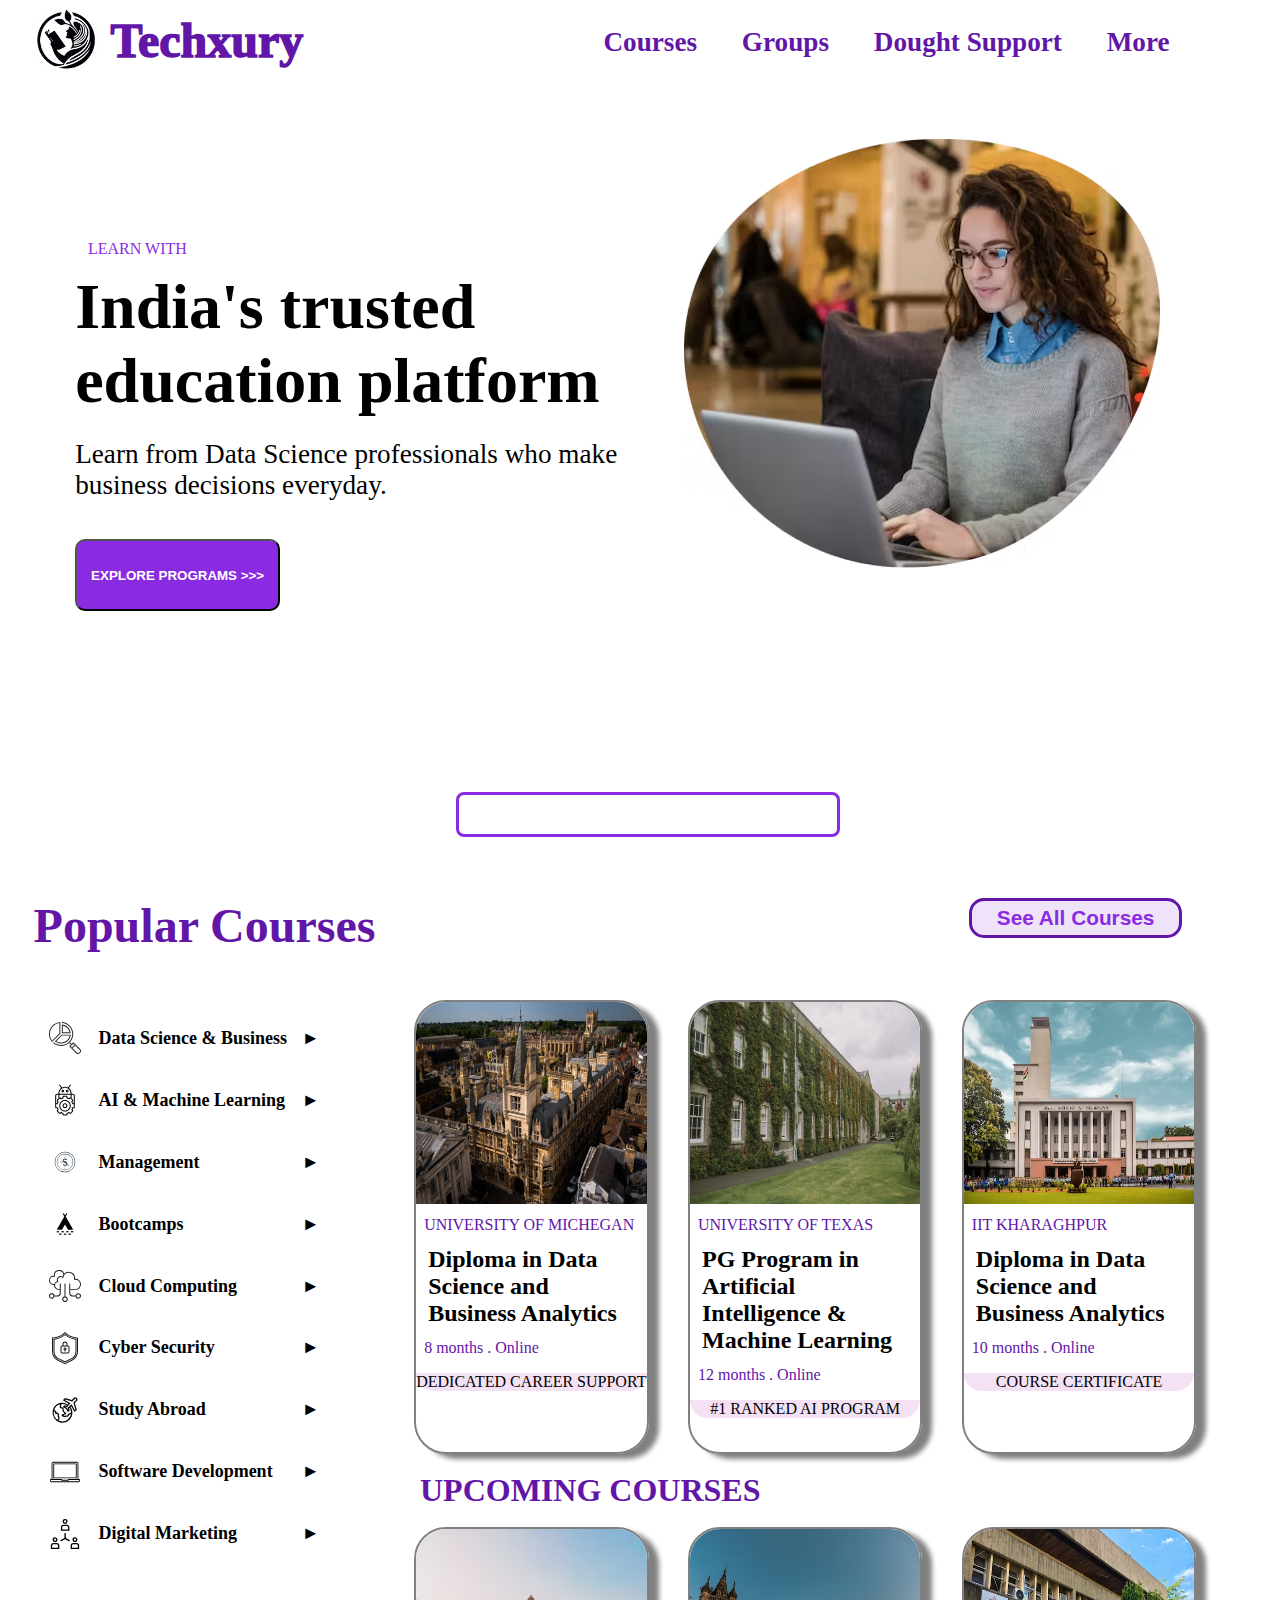
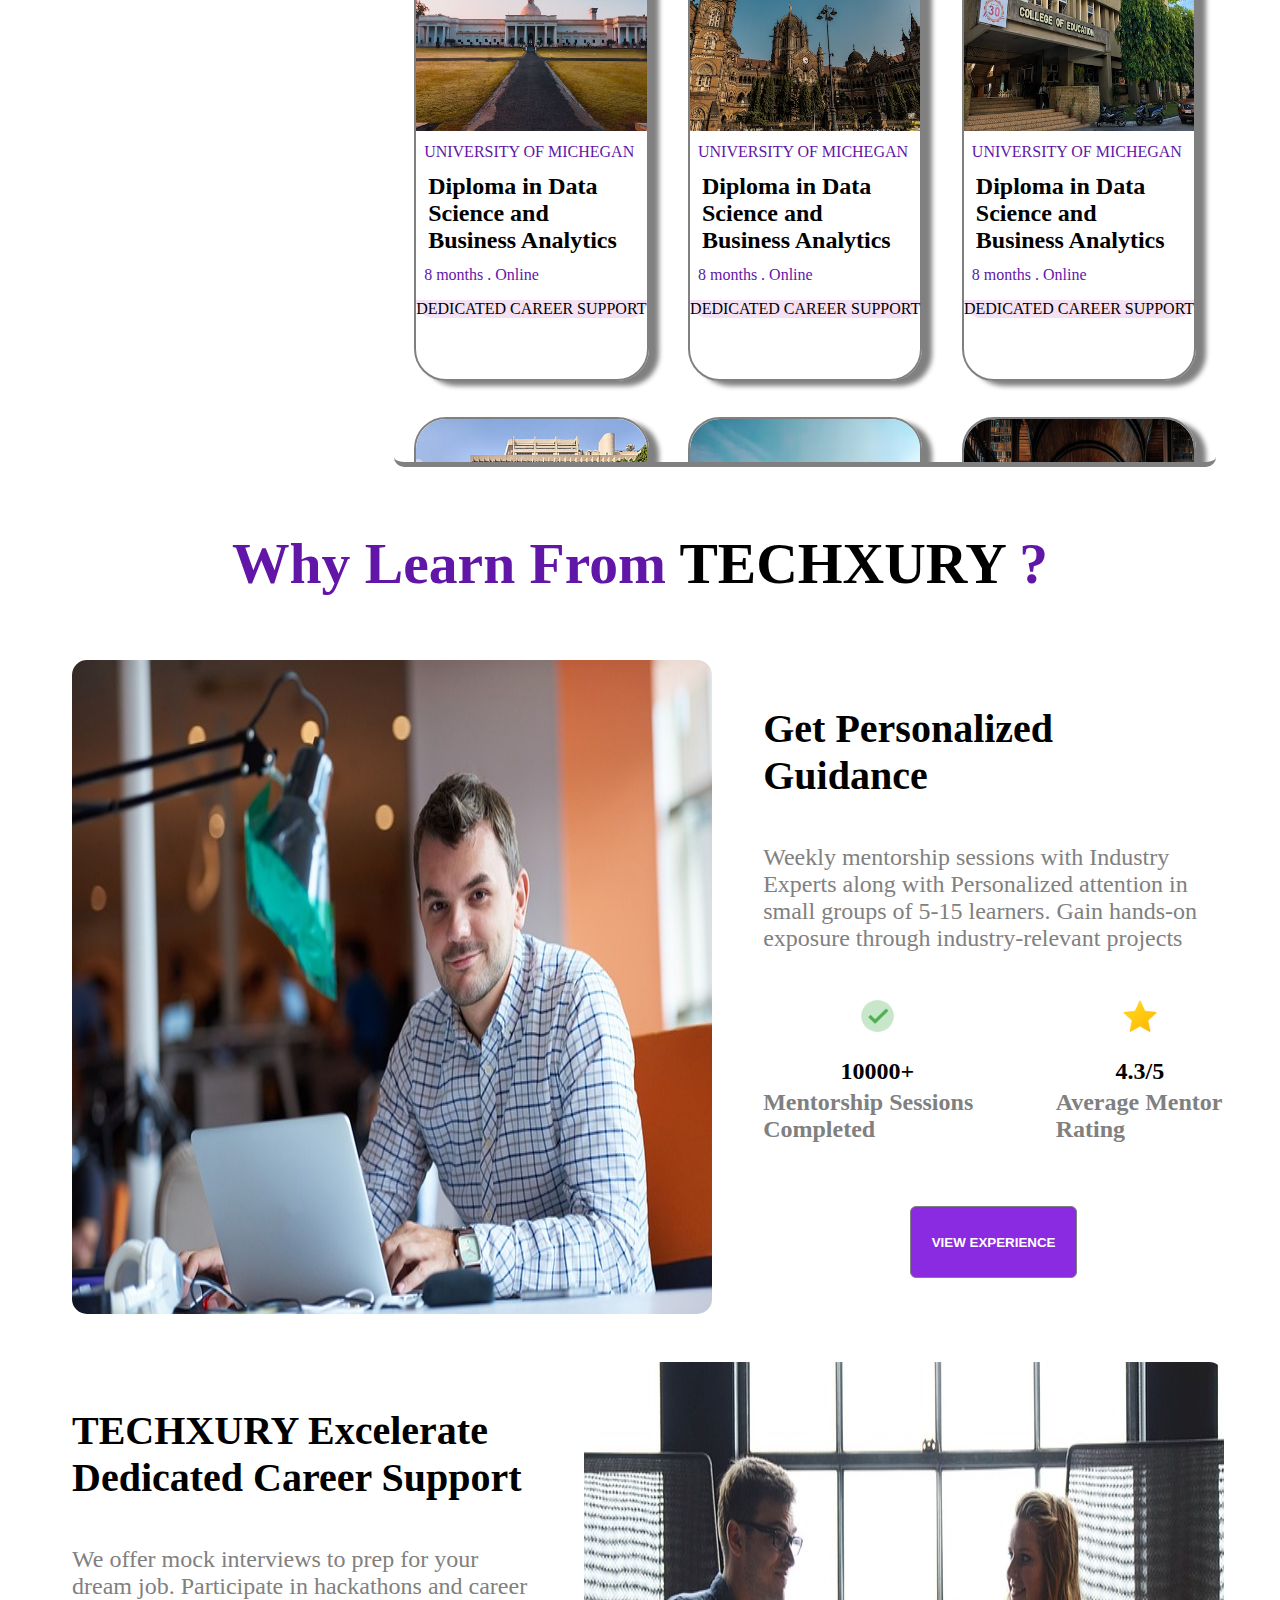
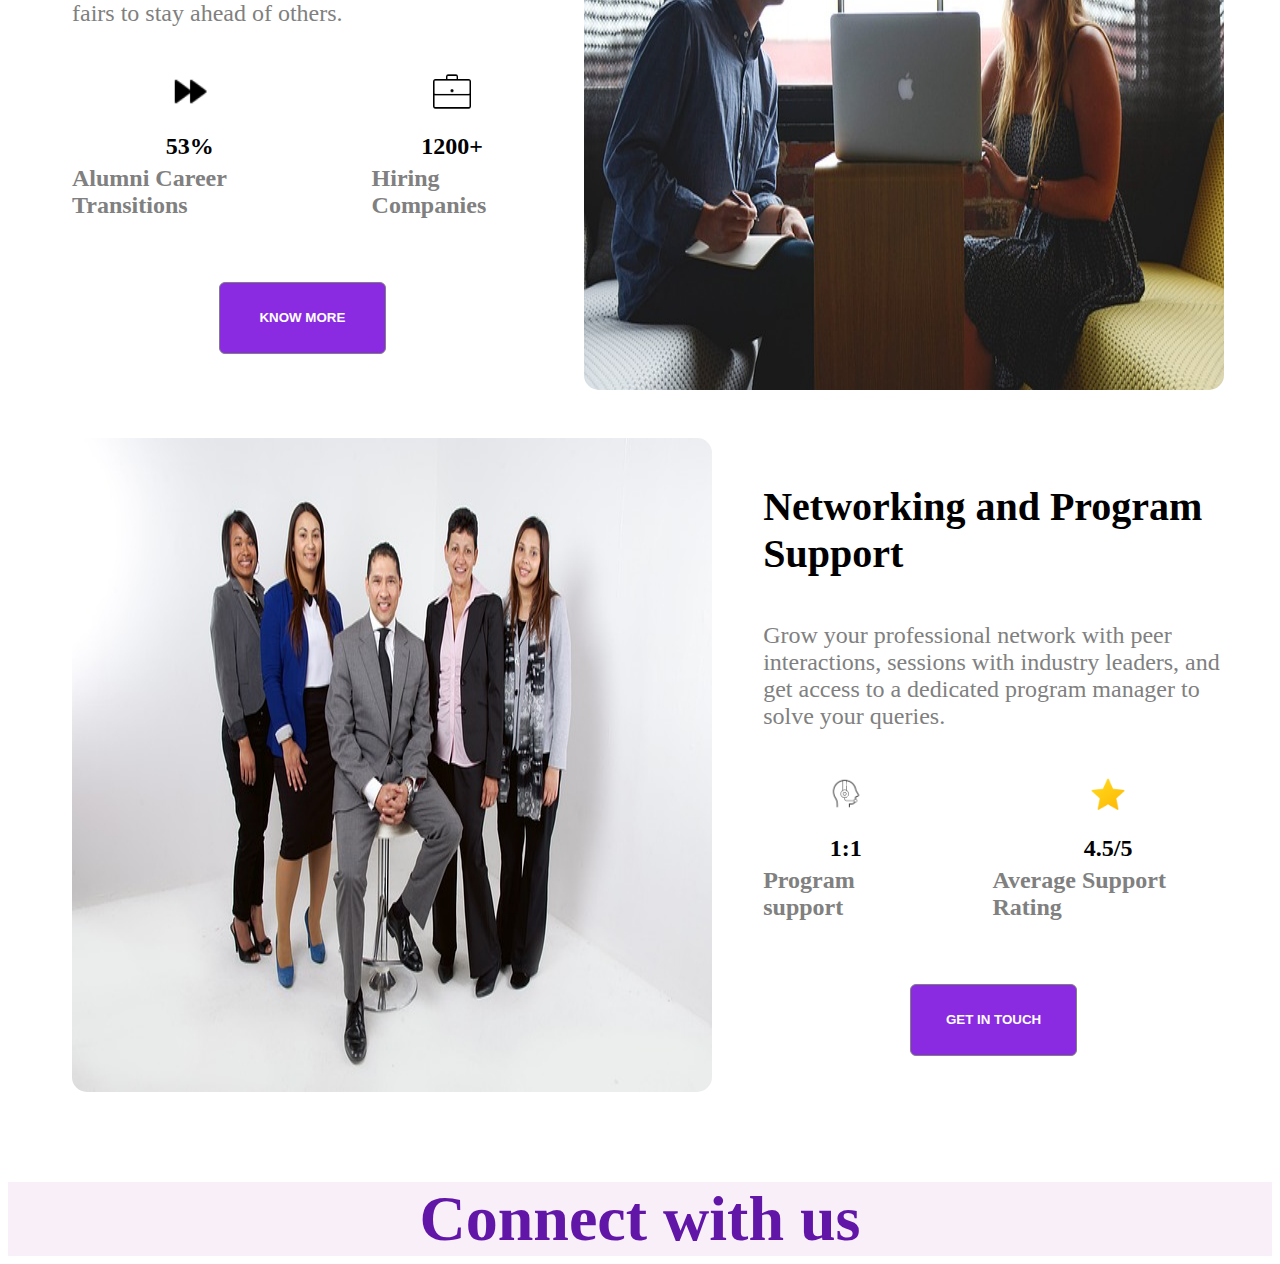
<file: index.html>
<!DOCTYPE html>
<html lang="en">
<head>
    <meta charset="UTF-8">
    <meta name="viewport" content="width=device-width, initial-scale=1.0">
    <title>Document</title>
    <link rel="stylesheet" href="./style.css">
</head>
<body>
    <header>

        <div class="navibox">
            <div class="navileft">
                <img src="./images/final LOGO (TECHXURY).png" alt="">
                <div class="comname">Techxury</div>
            </div>
            <div class="naviright">
                <div>Courses</div>
                <div>Groups</div>
                <div>Dought Support</div>
                <div>More</div>
            </div>
        </div>

        <section class="bannerbox" >
            <img src="./images/bannerph1.png" alt="">
            <div class="smallhead">LEARN WITH</div>
            <div class="headcontainer">
                <div class="bannerhead1">India's trusted</div>
                <div class="bannerhead2">education platform</div>
            </div>
            <div class="subheadcontainer">
                <div class="bannertext1">Learn from Data Science professionals who make </div>
                <div class="bannertext2">business decisions everyday.</div>
            </div>

            <button type="button">EXPLORE PROGRAMS >>></button>
        </section>
        <input type="search" name="search" id="search">


    </header>
    <main>

        <div class="bodyheadbox">
            <div class="bodyheadleft">Popular Courses</div>
            <button class="allcoursebutton">See All Courses</button>
        </div>

        <div class="coursecontainerbox">
            <div class="coursenavbox">
                <div class="navboxes firstnavbox">
                    <img src="./images/reshot-icon-analytics-VP8XZLCHKB.svg" alt="">
                    <div class="navname">Data Science & Business </div>
                    <div class="arrow">►</div>
                </div>
                <div class="navboxes">
                    <img src="./images/reshot-icon-android-U8RQTG76K3.svg" alt="">
                    <div class="navname">AI & Machine Learning</div>
                    <div class="arrow">►</div>
                </div>
                <div class="navboxes">
                    <img src="./images/reshot-icon-management-J92FQBN5RC.svg" alt="">
                    <div class="navname">Management</div>
                    <div class="arrow">►</div>
                </div>
                <div class="navboxes">
                    <img src="./images/reshot-icon-camp-8H95Q6STYX.svg" alt="">
                    <div class="navname">Bootcamps</div>
                    <div class="arrow">►</div>
                </div>
                <div class="navboxes">
                    <img src="./images/reshot-icon-cloud-connection-UHNXJLYV67.svg" alt="">
                    <div class="navname">Cloud Computing</div>
                    <div class="arrow">►</div>
                </div>
                <div class="navboxes">
                    <img src="./images/reshot-icon-locked-shield-EXRAHZBMD6.svg" alt="">
                    <div class="navname">Cyber Security</div>
                    <div class="arrow">►</div>
                </div>
                <div class="navboxes">
                    <img src="./images/reshot-icon-travel-abroad-UHRQ52YDG4.svg" alt="">
                    <div class="navname">Study Abroad</div>
                    <div class="arrow">►</div>
                </div>
                <div class="navboxes">
                    <img src="./images/reshot-icon-laptop-Y6XNMWGB8C.svg" alt="">
                    <div class="navname">Software Development</div>
                    <div class="arrow">►</div>
                </div>
                <div class="navboxes">
                    <img src="./images/reshot-icon-affiliate-marketing-LBRESWHDJV.svg" alt="">
                    <div class="navname">Digital Marketing</div>
                    <div class="arrow">►</div>
                </div>
            </div>
            <div class="coursecontainer">
                <div class="courserow1">
                    <div class="course">
                        <img src="./images/democourse2.jpg" alt="">
                        <div class="uniname">UNIVERSITY OF MICHEGAN</div>
                        <div class="coursename">Diploma in Data Science and Business Analytics</div>
                        <div class="coursetime">8 months . Online</div>
                        <div class="specialtext">DEDICATED CAREER SUPPORT</div>
                    </div>
                    <div class="course">
                        <img src="./images/democourse3.jpg" alt="">
                        <div class="uniname">UNIVERSITY OF TEXAS</div>
                        <div class="coursename">PG Program in Artificial Intelligence & Machine Learning</div>
                        <div class="coursetime">12 months . Online</div>
                        <div class="specialtext">#1 RANKED AI PROGRAM</div>
                    </div>
                    <div class="course">
                        <img src="./images/democourse5.avif" alt="">
                        <div class="uniname">IIT KHARAGHPUR</div>
                        <div class="coursename">Diploma in Data Science and Business Analytics</div>
                        <div class="coursetime">10 months . Online</div>
                        <div class="specialtext">COURSE CERTIFICATE</div>
                    </div>
                </div>
                <div class="upcoming">UPCOMING COURSES</div>
                <div class="courserow2">
                    <div class="course">
                        <img src="./images/democourse6.avif" alt="">
                        <div class="uniname">UNIVERSITY OF MICHEGAN</div>
                        <div class="coursename">Diploma in Data Science and Business Analytics</div>
                        <div class="coursetime">8 months . Online</div>
                        <div class="specialtext">DEDICATED CAREER SUPPORT</div>
                    </div>
                    <div class="course">
                        <img src="./images/democourse7.avif" alt="">
                        <div class="uniname">UNIVERSITY OF MICHEGAN</div>
                        <div class="coursename">Diploma in Data Science and Business Analytics</div>
                        <div class="coursetime">8 months . Online</div>
                        <div class="specialtext">DEDICATED CAREER SUPPORT</div>
                    </div>
                    <div class="course">
                        <img src="./images/democourse8.avif" alt="">
                        <div class="uniname">UNIVERSITY OF MICHEGAN</div>
                        <div class="coursename">Diploma in Data Science and Business Analytics</div>
                        <div class="coursetime">8 months . Online</div>
                        <div class="specialtext">DEDICATED CAREER SUPPORT</div>
                    </div>
                </div>
                <div class="courserow3">
                    <div class="course">
                        <img src="./images/democourse9.jpg" alt="">
                        <div class="uniname">UNIVERSITY OF MICHEGAN</div>
                        <div class="coursename">Diploma in Data Science and Business Analytics</div>
                        <div class="coursetime">8 months . Online</div>
                        <div class="specialtext">DEDICATED CAREER SUPPORT</div>
                    </div>
                    <div class="course">
                        <img src="./images/democourse10.avif" alt="">
                        <div class="uniname">UNIVERSITY OF MICHEGAN</div>
                        <div class="coursename">Diploma in Data Science and Business Analytics</div>
                        <div class="coursetime">8 months . Online</div>
                        <div class="specialtext">DEDICATED CAREER SUPPORT</div>
                    </div>
                    <div class="course">
                        <img src="./images/democourse1.jpg" alt="">
                        <div class="uniname">UNIVERSITY OF MICHEGAN</div>
                        <div class="coursename">Diploma in Data Science and Business Analytics</div>
                        <div class="coursetime">8 months . Online</div>
                        <div class="specialtext">DEDICATED CAREER SUPPORT</div>
                    </div>
                </div>
            </div>
        </div>
        
    </main>
    
        <div class="siteinfohead">
            Why Learn From <span>TECHXURY</span> ?
        </div>
        <div class="infoboxes">
            <img src="./images/siteinfo1.jpg" alt="">
            <div class="infoboxtextcontainer">
                <div class="infomaintext">Get Personalized Guidance</div>
                <div class="infosubtext">Weekly mentorship sessions with Industry Experts along with Personalized attention in small groups of 5-15 learners. Gain hands-on exposure through industry-relevant projects</div>
                <div class="svgmain">
                    <div class="svgcontainer">
                        <img src="./images/correct.png" alt="">
                        <div class="svgspecialtext">10000+</div>
                        <div class="svgtext">Mentorship Sessions Completed</div>
                    </div>
                    <div class="svgcontainer">
                        <img src="./images/icons8-star-48.png" alt="">
                        <div class="svgspecialtext">4.3/5</div>
                        <div class="svgtext">Average Mentor Rating</div>
                    </div>
                </div>
                <button>VIEW EXPERIENCE</button>
            </div>
        </div>
        <div class="infoboxes reverseboxes">
            <img src="./images/siteinfo4.jpg" alt="">
            <div class="infoboxtextcontainer">
                <div class="infomaintext">TECHXURY Excelerate Dedicated Career Support</div>
                <div class="infosubtext">We offer mock interviews to prep for your dream job. Participate in hackathons and career fairs to stay ahead of others.</div>
                <div class="svgmain">
                    <div class="svgcontainer">
                        <img src="./images/icons8-fast-forward-30.png" alt="">
                        <div class="svgspecialtext">53%</div>
                        <div class="svgtext">Alumni Career Transitions</div>
                    </div>
                    <div class="svgcontainer">
                        <img src="./images/briefcase.png" alt="">
                        <div class="svgspecialtext">1200+</div>
                        <div class="svgtext">Hiring Companies</div>
                    </div>
                </div>

                <button>KNOW MORE</button>
            </div>
        </div>
        <div class="infoboxes">
            <img src="./images/saveinfo2.jpg" alt="">
            <div class="infoboxtextcontainer">
                <div class="infomaintext">Networking and Program Support</div>
                <div class="infosubtext">Grow your professional network with peer interactions, sessions with industry leaders, and get access to a dedicated program manager to solve your queries.</div>
                <div class="svgmain">
                    <div class="svgcontainer">
                        <img src="./images/support.png" alt="">
                        <div class="svgspecialtext">1:1</div>
                        <div class="svgtext">Program support</div>
                    </div>
                    <div class="svgcontainer">
                        <img src="./images/icons8-star-48.png" alt="">
                        <div class="svgspecialtext">4.5/5</div>
                        <div class="svgtext">Average Support Rating</div>
                    </div>
                </div>

                <button>GET IN TOUCH</button>
            </div>
        </div>

    <footer>
        <div class="footerhead">Connect with us</div>
        <div class="footerintro"></div>

    </footer>

    
</body>
</html>
</file>
<file: style.css>
.navibox{
    display: flex;
    position: relative;
     
}
body{
    
}
:root{
    --mypurple:  rgb(98, 22, 168);
}

header{
    color: rgb(98, 22, 168);
    position: relative;
    margin-bottom: 135px;
}
.navileft,.naviright{
    display: flex;
}
.navileft{
    gap: 1vw;
    margin-left: 2vw;
    
}
.comname{
    align-self: center;
    font-size: 3rem;
    font-weight: 1000;
}

.naviright{
    gap: 3.5vw;
    position: absolute;
    top: 1.5vw;
    right: 8vw;
    font-size: 1.7rem;
    font-weight: 600;

    

}
.navileft>img{
    width: 5vw;
}

section>img{
    position: absolute;
    top: 4vw;
    right: 8vw;
}
.bannerbox{
    width: 98%;
    height: 75vh;
    color: black; 
    margin: 1rem 1rem;
    position: relative;
    display: flex;
    flex-direction: column;
    justify-content: center;
}
.headcontainer{
    margin-left: 4vw;
    margin-bottom: 1.6vw;

}
.subheadcontainer{
    margin-left: 4vw;
    font-size: 1.7rem;

}
.smallhead{
    margin-left: 4rem;
    margin-bottom: 1vw;
    color: blueviolet;
    
}
.smallhead:hover{
    color: blue;
}
section>button{
    margin-top: 3vw;
    margin-left: 4vw;
    width: 16vw;
    height: 8vh;
    border-radius: 10px;
    font-weight: bolder;
    color: white;
    background-color: blueviolet;
}
button:hover{
    color: white;
    background-color:  rgb(98, 22, 168);
}

.bannerhead1,.bannerhead2{
    font-size: 4rem;
    font-weight: 600;
}
#search{
    position: absolute;
    left: 35vw;
    right: 35vw;
    margin-top: 1vw;
    margin-bottom: 0.5rem;
    width: 30vw;
    height: 5vh;
    border: 3px solid blueviolet;
    border-radius: 8px;
}

.bodyheadbox{
    display: flex;
    position: relative;
}
.allcoursebutton{
    position: absolute;
    top: 0vw;
    right: 7vw;
    font-size: 1.3rem;
    font-weight: bolder;
    color: blueviolet;
    background-color: rgb(239, 227, 249);
    padding: 5px 25px;
    border-radius: 15px;
    border: 3px solid  rgb(98, 22, 168); 
}
.bodyheadleft{
    margin-left: 2vw;
    font-size: 3rem;
    font-weight: bold;
    color: var(--mypurple);

}
.coursecontainerbox{
    display: flex;
    gap: 3.5vw;
    margin-top: 1.8rem;

}
.coursenavbox{
    width: 25%;
}
.coursecontainer{
    width:65%;
    height: 120vh;
    overflow-y: scroll;
    border-bottom: 5px solid grey;
    border-radius: 10px;
}
.coursenavbox{
    display: flex;
    flex-direction: column;
    margin-left: 2vw;
    justify-content:flex-start;
    
}
.arrow{
    font-weight: bold;
    font-size: large;
    position: absolute;
    right: 30px;
  
}
.navboxes{
    display: flex;
    align-items: center;
    gap: 1.4vw;
    margin-left: vw;
    font-weight: bold;
    font-size: large;
    position: relative;
    padding: 15px;
    
}
.navboxes:hover{
    background-color: var(--mypurple);
    color: white;
}
.firstnavbox{
    margin-top: 2vw;
}
.navboxes>img{
    width: 2.5vw;
}
.coursecontainer{
    display: flex;
    flex-direction: column;
}
.courserow1,.courserow2,.courserow3{
    display:flex;
    justify-content:space-around;
    margin-top: 2vh;
    margin-bottom: 2vh;

}
.course{
    width: 18vw;
    height: 50vh;
    border-radius: 2rem;
    border: 2px solid grey;
    box-shadow: 10px 5px 5px grey;
}
.upcoming{
    margin-left: 2vw;
    font-size: xx-large;
    font-weight: bold;
    color: var(--mypurple)
}
.course>img{
    width: 100%;
    height: 45%;
    border-top-left-radius: 1.9rem;
    border-top-right-radius: 1.9rem;
}
.uniname,.coursetime{
    color: var(--mypurple);
    margin: 0.5em;
}
.coursename{
    font-size: 1.5em;
    font-weight: 600;
    margin: 0.5em;
}
.specialtext{
    text-align: center;
    background-color: rgba(221, 160, 221, 0.308);
    border-bottom-left-radius: 1.9rem;
    border-bottom-right-radius: 1.9rem;
    margin-top: 1em;
}
footer{
    margin-top: 10vh;
}
.siteinfohead{
    font-size: 3.6rem;
    text-align: center;
    font-weight: bolder;
    margin-bottom: 4rem;
    margin-top: 4rem;
    color: var(--mypurple);
}
span{
    color: black;
}
span:hover{
    color: black;
    text-shadow: 0px 0px 1px blueviolet;
}
.infoboxes{
    display: flex;
    margin-left: 5vw;
    margin-bottom: 3rem;
    
    gap: 4vw;
    width: 90vw;
}
.reverseboxes{
    flex-direction: row-reverse;
}
.infoboxes>img{
    border-radius: 15px;
}
.infoboxtextcontainer{
    display: flex;
    flex-direction: column;
    align-items: center;
}
.infomaintext{
    font-size: 2.5rem;
    font-weight: bold;
    margin-bottom: 5vh;
    margin-top: 5vh;
}
.infosubtext{
    color: grey;
    font-size: x-large;
}
.svgmain{
    display: flex;
    gap: 5vw;
    font-size: x-large;
    font-weight: bold;
    color: grey;
    margin-top: 5vh;
}
.infoboxtextcontainer>button{
    width: 13vw;
    height: 8vh;
    border-radius: 6px;
    font-weight: bolder;
    color: white;
    background-color: blueviolet;
    border: 1px solid grey;
    margin-top: 7vh;
    margin-bottom: 4vh;
}
.infoboxtextcontainer>button:hover{
    background-color: var(--mypurple);
}
.svgcontainer{
    display: flex;
    flex-direction: column;
    align-items: center;
    
    
}
.svgcontainer>img{
    width: 3vw;
    margin-bottom: 2.5vh;
}
.svgspecialtext{
    color: black;
    margin-bottom: 0.5vh;
}
footer{
    background-color: rgba(143, 12, 163, 0.067);
}
.footerhead{
    font-size: 4rem;
    font-weight: bolder;
    color: var(--mypurple);
    text-align: center;

}
</file>
